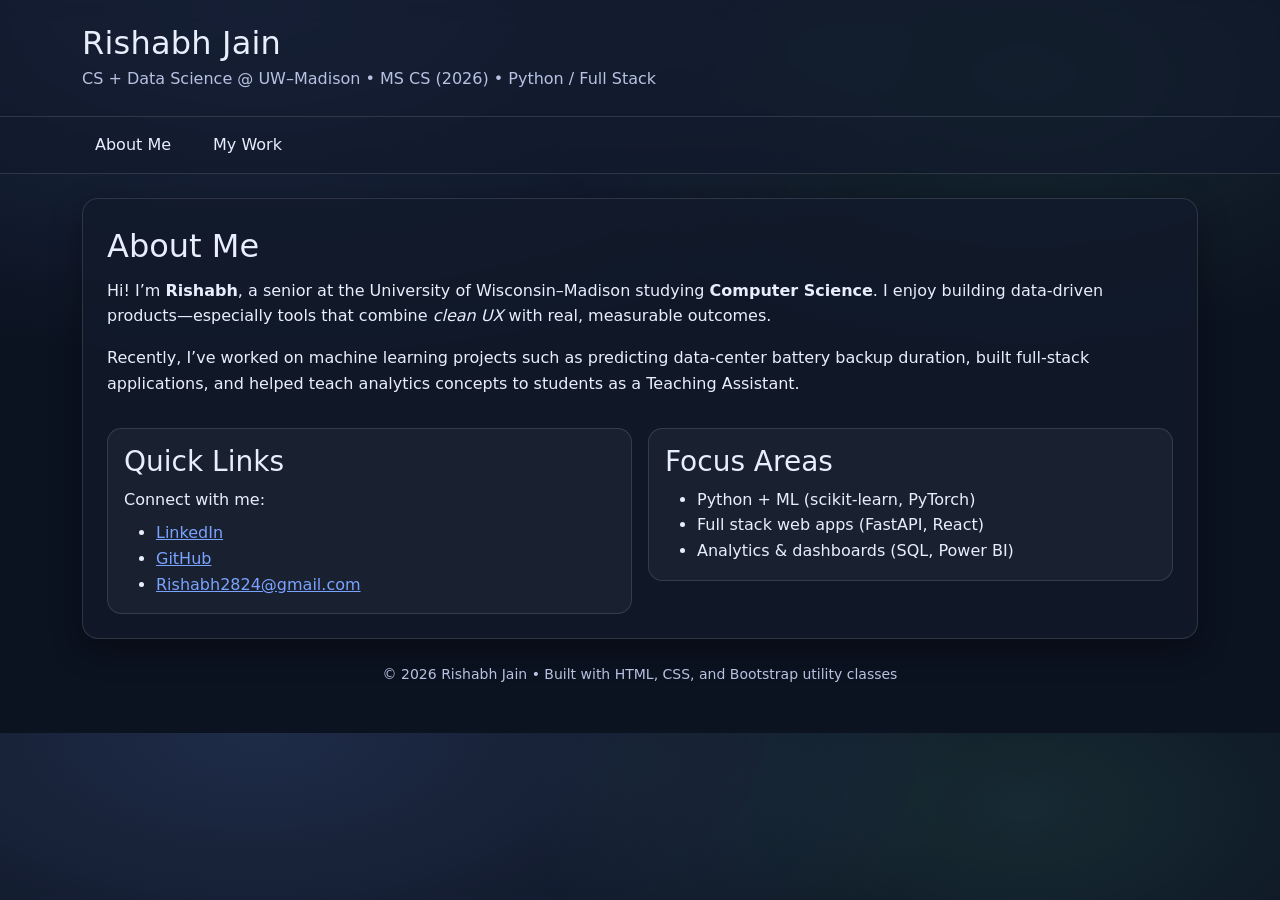
<file: index.html>
<!-- index.html -->
<!DOCTYPE html>
<html lang="en">
<head>
    <meta charset="UTF-8" />
    <meta name="viewport" content="width=device-width, initial-scale=1.0" />

    <title>Rishabh Jain | Personal Website</title>

    <link
            href="https://cdn.jsdelivr.net/npm/bootstrap@5.3.3/dist/css/bootstrap.min.css"
            rel="stylesheet"
            integrity="sha384-QWTKZyjpPEjISv5WaRU9OFeRpok6YctnYmDr5pNlyT2bRjXh0JMhjY6hW+ALEwIH"
            crossorigin="anonymous"
    />
    <link href="styles.css" rel="stylesheet" />
</head>

<body>
<header class="site-header">
    <div class="container py-4">
        <h1 class="site-title mb-1">Rishabh Jain</h1>
        <p class="subtitle mb-0">
            CS + Data Science @ UW–Madison • MS CS (2026) • Python / Full Stack
        </p>
    </div>

    <nav class="site-nav">
        <div class="container d-flex gap-3 py-2">
            <a class="nav-link-custom" href="index.html" aria-current="page">About Me</a>
            <a class="nav-link-custom" href="my-work.html">My Work</a>
        </div>
    </nav>
</header>

<main class="container my-4">
    <section class="cardish p-4">
        <h2 class="section-title">About Me</h2>

        <p>
            Hi! I’m <strong>Rishabh</strong>, a senior at the University of Wisconsin–Madison studying
            <strong>Computer Science</strong>. I enjoy building data-driven
            products—especially tools that combine <em>clean UX</em> with real, measurable outcomes.
        </p>

        <p>
            Recently, I’ve worked on machine learning projects such as predicting data-center battery
            backup duration, built full-stack applications, and helped teach analytics concepts to
            students as a Teaching Assistant.
        </p>


        <div class="row g-3 mt-3">
            <div class="col-12 col-md-6">
                <div class="info-box p-3">
                    <h3 class="mini-title">Quick Links</h3>
                    <p class="mb-2">Connect with me:</p>
                    <ul class="mb-0">
                        <li>
                            <a href="https://www.linkedin.com" target="_blank" rel="noreferrer">LinkedIn</a>
                        </li>
                        <li>
                            <a href="https://github.com" target="_blank" rel="noreferrer">GitHub</a>
                        </li>
                        <li>
                            <a href="mailto:Rishabh2824@gmail.com">Rishabh2824@gmail.com</a>
                        </li>
                    </ul>
                </div>
            </div>

            <div class="col-12 col-md-6">
                <div class="info-box p-3">
                    <h3 class="mini-title">Focus Areas</h3>
                    <ul class="mb-0">
                        <li>Python + ML (scikit-learn, PyTorch)</li>
                        <li>Full stack web apps (FastAPI, React)</li>
                        <li>Analytics & dashboards (SQL, Power BI)</li>
                    </ul>
                </div>
            </div>
        </div>
    </section>

    <footer class="text-center small mt-4 pb-4 muted">
        © 2026 Rishabh Jain • Built with HTML, CSS, and Bootstrap utility classes
    </footer>
</main>
</body>
</html>
</file>
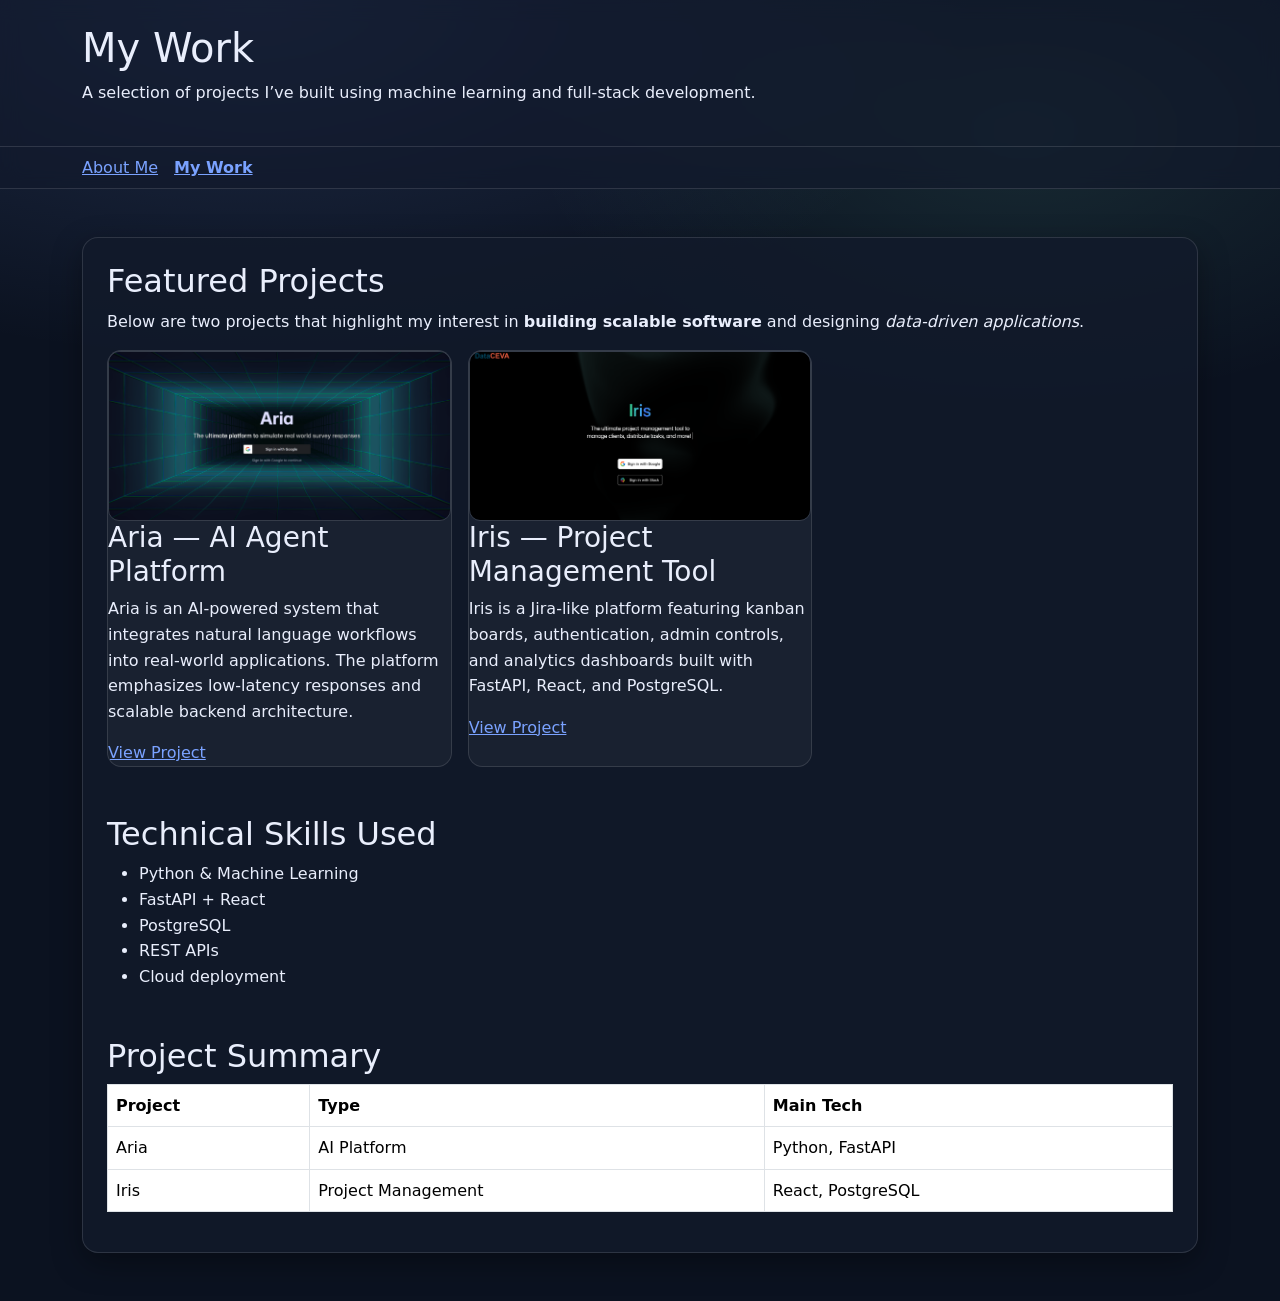
<file: my-work.html>
<!DOCTYPE html>
<html lang="en">
<head>
    <meta charset="UTF-8">
    <meta name="viewport" content="width=device-width, initial-scale=1.0">

    <title>Rishabh Jain | My Work</title>

    <!-- Bootstrap FIRST -->
    <link href="https://cdn.jsdelivr.net/npm/bootstrap@5.3.3/dist/css/bootstrap.min.css" rel="stylesheet">
    <link rel="stylesheet" href="styles.css">
</head>

<body>

<!-- HEADER -->
<header class="site-header">
    <div class="container py-4">
        <h1>My Work</h1>
        <p>A selection of projects I’ve built using machine learning and full-stack development.</p>
    </div>

    <!-- NAV -->
    <nav class="site-nav">
        <div class="container d-flex gap-3 py-2">
            <a href="index.html">About Me</a>
            <a href="my-work.html"><strong>My Work</strong></a>
        </div>
    </nav>
</header>


<!-- MAIN -->
<main class="container my-5">

    <section class="cardish p-4">

        <h2>Featured Projects</h2>

        <p>
            Below are two projects that highlight my interest in
            <strong>building scalable software</strong> and designing
            <em>data-driven applications</em>.
        </p>


        <!-- PROJECT GRID -->
        <div class="project-grid">

            <!-- ARIA -->
            <article class="project-card">
                <img
                        class="project-img"
                        src="images/aria.png"
                        alt="Screenshot of Aria AI web application"
                />

                <div class="project-content">
                    <h3>Aria — AI Agent Platform</h3>

                    <p>
                        Aria is an AI-powered system that integrates natural language workflows
                        into real-world applications. The platform emphasizes
                        low-latency responses and scalable backend architecture.
                    </p>

                    <a href="https://graceful-faun-3bd3b0.netlify.app/" target="Aria Website">
                        View Project
                    </a>
                </div>
            </article>


            <!-- IRIS -->
            <article class="project-card">
                <img
                        class="project-img"
                        src="images/iris.png"
                        alt="Dashboard of Iris project management tool"
                />

                <div class="project-content">
                    <h3>Iris — Project Management Tool</h3>

                    <p>
                        Iris is a Jira-like platform featuring kanban boards, authentication,
                        admin controls, and analytics dashboards built with FastAPI, React,
                        and PostgreSQL.
                    </p>

                    <a href="https://iris-frontend-2dri9.ondigitalocean.app/" target="Iris Website">
                        View Project
                    </a>
                </div>
            </article>

        </div>


        <!-- SKILLS LIST (ul requirement) -->
        <h2 class="mt-5">Technical Skills Used</h2>

        <ul>
            <li>Python & Machine Learning</li>
            <li>FastAPI + React</li>
            <li>PostgreSQL</li>
            <li>REST APIs</li>
            <li>Cloud deployment</li>
        </ul>



        <!-- TABLE requirement -->
        <h2 class="mt-5">Project Summary</h2>

        <div class="table-responsive">
            <table class="table table-bordered">
                <thead>
                <tr>
                    <th>Project</th>
                    <th>Type</th>
                    <th>Main Tech</th>
                </tr>
                </thead>

                <tbody>
                <tr>
                    <td>Aria</td>
                    <td>AI Platform</td>
                    <td>Python, FastAPI</td>
                </tr>

                <tr>
                    <td>Iris</td>
                    <td>Project Management</td>
                    <td>React, PostgreSQL</td>
                </tr>
                </tbody>
            </table>
        </div>

    </section>

</main>

</body>
</html>
</file>
<file: styles.css>
/* Your CSS goes here! */
/* styles.css */

/* 1) Base page styling */
:root {
    --bg: #0b1220;
    --card: #121a2b;
    --text: #e9eefc;
    --muted: #b7c2e1;
    --accent: #7aa2ff;
    --border: rgba(255, 255, 255, 0.12);
}

body {
    background: radial-gradient(1200px 600px at 20% 0%, rgba(122, 162, 255, 0.18), transparent 60%),
    radial-gradient(900px 500px at 80% 10%, rgba(132, 255, 214, 0.10), transparent 55%),
    var(--bg);
    color: var(--text);
    font-family: system-ui, -apple-system, Segoe UI, Roboto, Arial, sans-serif;
    line-height: 1.6;
}

/* 2) Header + nav */
.site-header {
    border-bottom: 1px solid var(--border);
    background: rgba(18, 26, 43, 0.65);
    backdrop-filter: blur(10px);
}

.site-title {
    font-size: 2rem;
    letter-spacing: 0.2px;
}

.subtitle {
    color: var(--muted);
}

.site-nav {
    border-top: 1px solid var(--border);
}

/* 3) Custom nav link appearance */
.nav-link-custom {
    color: var(--text);
    text-decoration: none;
    padding: 0.4rem 0.75rem;
    border-radius: 0.6rem;
    border: 1px solid transparent;
}

.nav-link-custom:hover {
    border-color: var(--border);
    background: rgba(255, 255, 255, 0.06);
    color: var(--text);
}

/* 4) Card-like containers */
.cardish {
    background: rgba(18, 26, 43, 0.85);
    border: 1px solid var(--border);
    border-radius: 1rem;
    box-shadow: 0 10px 30px rgba(0, 0, 0, 0.35);
}

.section-title {
    margin-top: 0.25rem;
    margin-bottom: 0.75rem;
}

/* 5) Project grid + images */
.project-grid {
    display: grid;
    grid-template-columns: repeat(1, minmax(0, 1fr));
    gap: 1rem;
}

@media (min-width: 992px) {
    .project-grid {
        grid-template-columns: repeat(3, minmax(0, 1fr));
    }
}

.project-card {
    background: rgba(255, 255, 255, 0.04);
    border: 1px solid var(--border);
    border-radius: 0.9rem;
    overflow: hidden;
}

.project-title {
    margin-top: 0.75rem;
    margin-bottom: 0.35rem;
    font-size: 1.1rem;
}

.project-img {
    width: 100%;
    height: 170px;
    object-fit: cover;
    border-radius: 0.7rem;
    border: 1px solid var(--border);
}

.info-box {
    background: rgba(255, 255, 255, 0.04);
    border: 1px solid var(--border);
    border-radius: 0.9rem;
}

.muted {
    color: var(--muted);
}

a {
    color: var(--accent);
}

a:hover {
    color: #a9c1ff;
}
</file>
